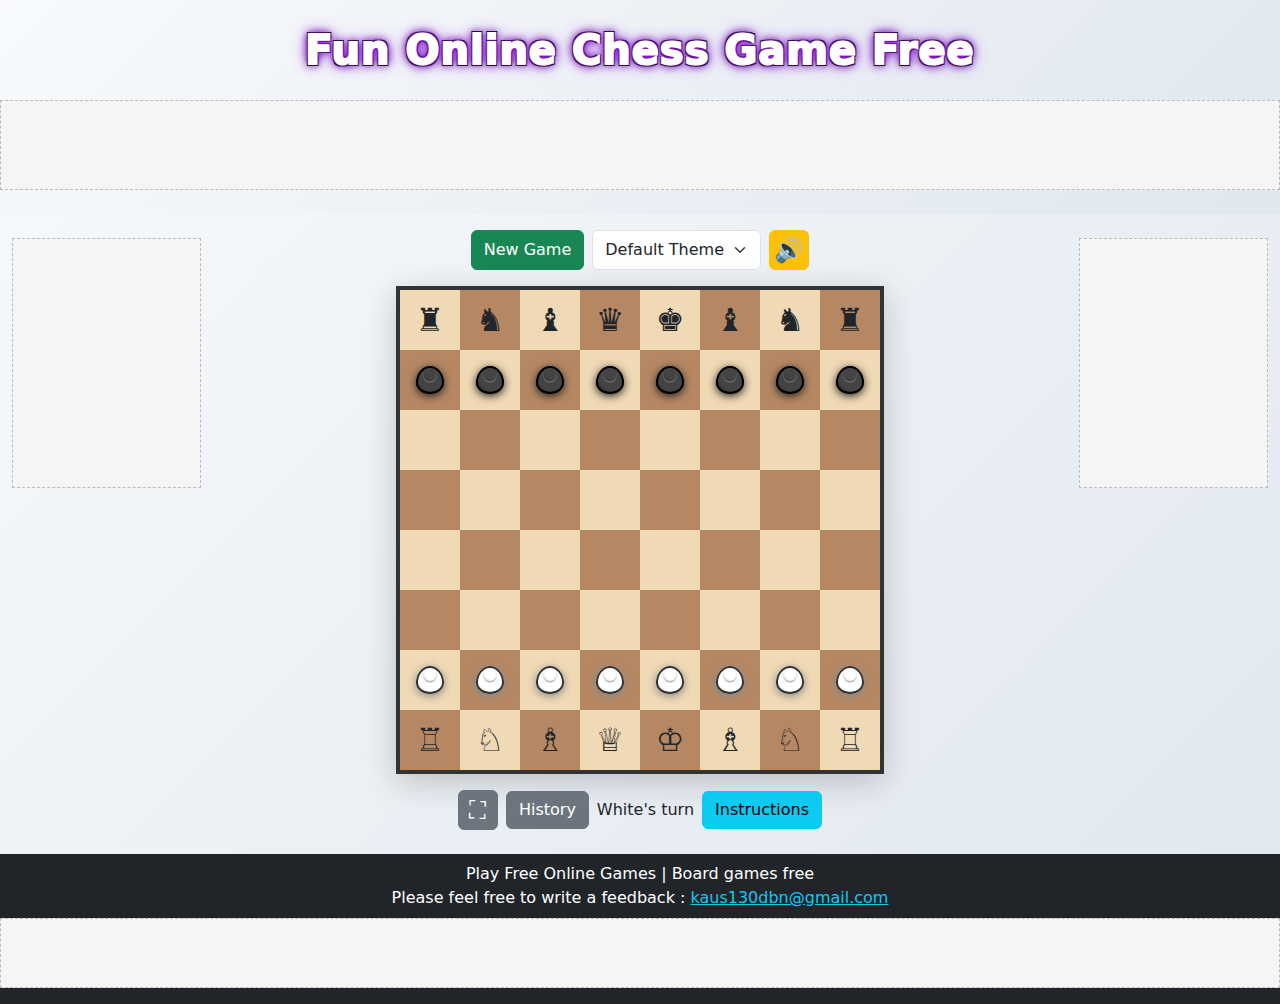
<file: index.html>
<!DOCTYPE html>
<html lang="en">
<head>
  <meta charset="UTF-8">
  <meta name="viewport" content="width=device-width, initial-scale=1.0">
  <meta name="description" content="Play a colorful, responsive chess game online. Enjoy 3D pawns, smart ad placement, and a modern UI on any device.">
  <title>Colorful Chess Game for Fun</title>
  <link rel="stylesheet" href="https://cdn.jsdelivr.net/npm/bootstrap@5.3.0/dist/css/bootstrap.min.css">
  <link rel="stylesheet" href="style.css">
  <!-- Google Ads placeholder -->
  <script async src="https://pagead2.googlesyndication.com/pagead/js/adsbygoogle.js"></script>
</head>
<body>
  <header class="themed-header text-white text-center py-3 position-relative">
    <h1 class="header-title">Fun Online Chess Game Free</h1>
    <!-- Header Ad -->
    <div class="ad-space ad-header">
      <!-- Google AdSense code here -->
    </div>
  </header>
  <div class="container-fluid mt-3">
    <div class="row">
      <aside class="col-12 col-md-2 mb-3 mb-md-0">
        <div class="ad-space ad-sidebar">
          <!-- Sidebar Ad -->
        </div>
      </aside>
      <main class="col-12 col-md-8 d-flex flex-column align-items-center">
        <div class="mb-3 d-flex gap-2 flex-wrap">
          <button id="newGameBtn" class="btn btn-success">New Game</button>
          <select id="themeSelect" class="form-select w-auto">
            <option value="default">Default Theme</option>
            <option value="dark">Dark Theme</option>
            <option value="blue">Blue Theme</option>
            <option value="green">Green Theme</option>
            <option value="pink">Pink Theme</option>
            <option value="classic">Classic Theme</option>
          </select>
          <button id="audioBtn" class="btn btn-warning btn-icon" title="Mute/Unmute Audio"><span id="audioIcon">🔊</span></button>
        </div>
        <div id="chessboard" class="chessboard"></div>
        <div class="d-flex align-items-center gap-2 mt-3 flex-wrap">
          <button id="fullscreenBtn" class="btn btn-secondary btn-icon" title="Full Screen"><span id="fullscreenIcon">⛶</span></button>
          <button id="historyBtn" class="btn btn-secondary">History</button>
          <div id="gameStatus"></div>
          <button id="instructionsBtn" class="btn btn-info">Instructions</button>
        </div>
        <div id="history" class="alert alert-secondary w-100" style="display:none;max-width:600px;text-align:left;">
          <strong>History of Chess:</strong><br>
          - Chess originated in northern India in the 6th century as "chaturanga".<br>
          - It spread to Persia, where it became known as "shatranj".<br>
          - After the Islamic conquest of Persia, chess spread throughout the Muslim world and into Southern Europe.<br>
          - By the 15th century, chess had evolved in Europe into its modern form, with new rules for the queen and bishop.<br>
          - The first official chess tournament was held in London in 1851.<br>
          - The World Chess Federation (FIDE) was founded in 1924 to govern international competition.<br>
          - Chess computers began to emerge in the 20th century, with IBM's Deep Blue famously defeating world champion Garry Kasparov in 1997.<br>
          - Online chess and streaming have made the game more popular than ever in the 21st century.<br>
          - Chess is now a global game with millions of players, international tournaments, and a rich cultural legacy.<br>
          <br>
          <strong>Did you know?</strong><br>
          - The word "checkmate" comes from the Persian phrase "Shāh Māt" (شاه مات), meaning "the king is helpless" or "the king is defeated."<br>
          <br>
          <strong>Famous Checkmate Types & Patterns:</strong><br>
          - Back-rank mate – exploiting a king trapped behind its own pawns.<br>
          - Smothered mate – a knight checkmates a king surrounded by its own pieces.<br>
          - Scholar’s Mate – a quick mate exploiting weak f2/f7 squares.<br>
          - Fool’s Mate – fastest possible checkmate (2 moves).<br>
          - Arabian Mate – knight and rook combo mate from ancient Shatranj patterns.<br>
        </div>
        <div id="instructions" class="alert alert-secondary w-100" style="display:none;max-width:600px;text-align:left;">
          <strong>How to Play:</strong><br>
          - Click a piece to select, then click a destination square to move.<br>
          - Capture opponent pieces by moving onto their square.<br>
          - Use the New Game button to restart.<br>
          - Use the Full Screen button for immersive play.<br>
          - Change the theme using the dropdown.<br>
          - Mute/unmute sounds with the audio button.<br>
          <br>
          <strong>General Chess Rules:</strong><br>
          - Each player starts with 16 pieces: 1 king, 1 queen, 2 rooks, 2 bishops, 2 knights, and 8 pawns.<br>
          - White moves first, then players alternate turns.<br>
          - The goal is to checkmate the opponent's king (put it under threat of capture with no escape).<br>
          - Pawns move forward but capture diagonally; they can promote to another piece upon reaching the far side.<br>
          - Knights move in an L-shape; bishops move diagonally; rooks move in straight lines; queens move any direction; kings move one square in any direction.<br>
          - Castling allows the king and a rook to move simultaneously under certain conditions.<br>
          - En passant and pawn promotion are special pawn moves.<br>
          - Stalemate, draw by repetition, and the fifty-move rule can end the game without a winner.<br>
          <strong>Additional Rules & Tips:</strong><br>
          - You cannot move a piece if it would leave your king in check.<br>
          - If a pawn reaches the last rank, you must promote it to a queen, rook, bishop, or knight.<br>
          - Castling is not allowed if the king or the chosen rook has already moved, or if the king passes through or ends up in check.<br>
          - If the same position occurs three times, either player can claim a draw (threefold repetition).<br>
          - If no pawn has moved and no capture has been made in the last fifty moves, either player can claim a draw.<br>
          - Touch-move rule: In official play, if you touch a piece, you must move it if it is a legal move.<br>
          - You cannot castle out of, through, or into check.<br>
          - The king is never captured; the game ends immediately when checkmate is delivered.<br>
        </div>
      </main>
      <aside class="col-12 col-md-2 mb-3 mb-md-0">
        <div class="ad-space ad-sidebar">
          <!-- Sidebar Ad -->
        </div>
      </aside>
    </div>
  </div>
  <footer class="bg-dark text-white text-center py-2 mt-4 position-relative">
    <span>Play Free Online Games | Board games free</span><br>
    <span>Please feel free to write a feedback : <a href="mailto:kaus130dbn@gmail.com" class="text-info">kaus130dbn@gmail.com</a></span>
    <div class="ad-space ad-footer">
      <!-- Footer Ad -->
    </div>
  </footer>
  <script src="https://cdn.jsdelivr.net/npm/bootstrap@5.3.0/dist/js/bootstrap.bundle.min.js"></script>
  <script src="chess.js"></script>
</body>
</html>
</file>
<file: style.css>
body {
  background: linear-gradient(135deg, #f8fafc 0%, #e0e7ef 100%);
}
.chessboard {
  display: grid;
  grid-template-columns: repeat(8, 40px);
  grid-template-rows: repeat(8, 40px);
  gap: 0;
  border: 4px solid #333;
  box-shadow: 0 8px 32px rgba(0,0,0,0.2);
  margin: 0 auto;
  background: #222;
}
@media (min-width: 600px) {
  .chessboard {
    grid-template-columns: repeat(8, 60px);
    grid-template-rows: repeat(8, 60px);
  }
}
.square {
  width: 100%;
  height: 100%;
  display: flex;
  align-items: center;
  justify-content: center;
  font-size: 2rem;
  cursor: pointer;
  transition: background 0.2s;
}
.square.light { background: #f0d9b5; }
.square.dark { background: #b58863; }
.square.selected { outline: 3px solid #2196f3; }
.square.king-in-check {
  box-shadow: 0 0 16px 6px #ff1744, 0 0 0 4px #ff1744 inset;
  outline: 3px solid #ff1744;
  z-index: 2;
}
.pawn {
  width: 28px;
  height: 28px;
  background: radial-gradient(circle at 60% 30%, #fff 60%, #ccc 100%);
  border-radius: 50% 50% 50% 50% / 60% 60% 40% 40%;
  box-shadow: 0 2px 8px #888, 0 0 0 2px #333 inset;
  position: relative;
  margin: 0 auto;
}
.pawn.black {
  background: radial-gradient(circle at 60% 30%, #444 60%, #111 100%);
  box-shadow: 0 2px 8px #222, 0 0 0 2px #000 inset;
}
.pawn::after {
  content: '';
  display: block;
  position: absolute;
  left: 50%;
  top: 10%;
  transform: translateX(-50%);
  width: 12px;
  height: 12px;
  background: inherit;
  border-radius: 50%;
  box-shadow: 0 1px 2px #888;
}
.ad-space {
  min-height: 60px;
  margin: 8px 0;
  background: #f5f5f5;
  border: 1px dashed #bbb;
  display: flex;
  align-items: center;
  justify-content: center;
}
.ad-header { min-height: 90px; }
.ad-footer { min-height: 70px; }
.ad-sidebar { min-height: 250px; }
body.theme-dark {
  background: #222 !important;
}
body.theme-dark .chessboard {
  background: #111;
}
body.theme-blue {
  background: linear-gradient(135deg, #e0f7fa 0%, #0288d1 100%) !important;
}
body.theme-blue .chessboard {
  background: #01579b;
}
body.theme-green {
  background: linear-gradient(135deg, #e8f5e9 0%, #43a047 100%) !important;
}
body.theme-green .chessboard { background: #388e3c; }
body.theme-pink {
  background: linear-gradient(135deg, #fce4ec 0%, #ec407a 100%) !important;
}
body.theme-pink .chessboard { background: #ad1457; }
body.theme-classic {
  background: #f5deb3 !important;
}
body.theme-classic .chessboard { background: #deb887; }
.btn-icon {
  width: 40px;
  height: 40px;
  padding: 0;
  display: flex;
  align-items: center;
  justify-content: center;
  font-size: 1.5rem;
}
#history {
  margin-top: 10px;
}
.themed-header {
  background: inherit;
  transition: background 0.3s;
  /* fallback for default theme */
  background: linear-gradient(135deg, #f8fafc 0%, #e0e7ef 100%);
}
body.theme-dark .themed-header {
  background: #222 !important;
}
body.theme-blue .themed-header {
  background: linear-gradient(135deg, #e0f7fa 0%, #0288d1 100%) !important;
}
body.theme-green .themed-header {
  background: linear-gradient(135deg, #e8f5e9 0%, #43a047 100%) !important;
}
body.theme-pink .themed-header {
  background: linear-gradient(135deg, #fce4ec 0%, #ec407a 100%) !important;
}
body.theme-classic .themed-header {
  background: #f5deb3 !important;
}
.square .move-dot {
  width: 14px;
  height: 14px;
  background: rgba(33,150,243,0.7);
  border-radius: 50%;
  margin: auto;
  box-shadow: 0 0 4px #2196f3;
  pointer-events: none;
}
.header-title {
  color: #fff;
  font-weight: bold;
  font-size: 2.5rem;
  letter-spacing: 1px;
  text-shadow:
    0 0 8px #a020f0,
    0 0 16px #a020f0,
    2px 2px 0 #000,
    -2px 2px 0 #000,
    2px -2px 0 #000,
    -2px -2px 0 #000,
    0 0 8px #000;
  -webkit-text-stroke: 2px #fff;
  text-stroke: 2px #fff;
  background: transparent;
  padding: 0.25em 0;
  border-radius: 8px;
  display: inline-block;
}
</file>
